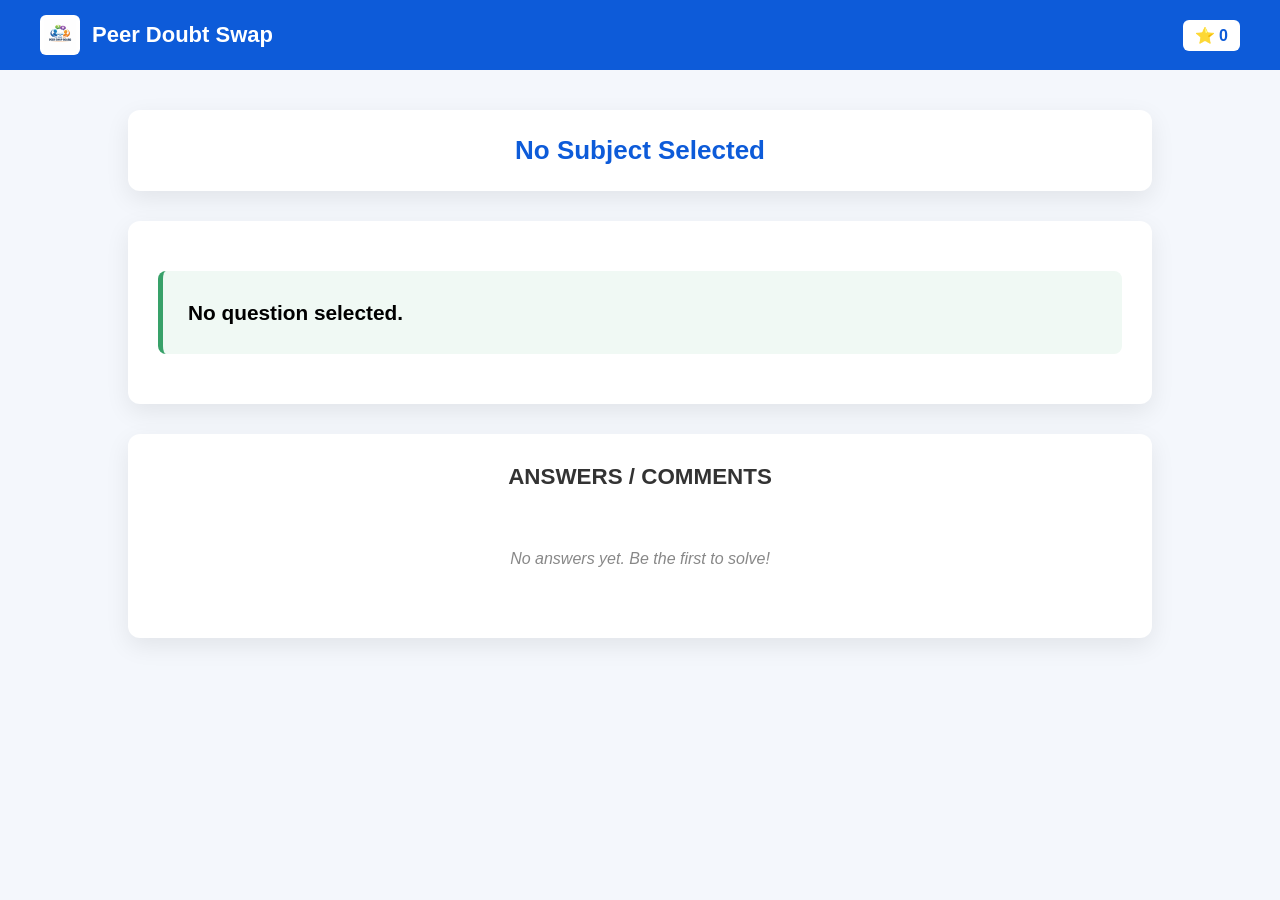
<file: html/doubtAsker2.html>
<!DOCTYPE html>
<html lang="en">
<head>
    <meta charset="UTF-8">
    <title>DOUBT VIEW | Peer Doubt Swap</title>
    <meta name="viewport" content="width=device-width, initial-scale=1.0">
    <link rel="stylesheet" href="../css/doubtAsker2.css">
</head>
<body>
    <!-- ===== HEADER ===== -->
    <div class="header">
        <div class="header-left">
            <img src="../images/logo.png" alt="Logo">
            <span>Peer Doubt Swap</span>
        </div>
        <div class="points">
            ⭐ <span id="star-count">0</span>
        </div>
    </div>

    <!-- ===== SUBJECT ===== -->
    <div class="subject-banner">
        <h2 id="display-here">No Subject Selected</h2>
    </div>

    <!-- ===== QUESTION ===== -->
    <div class="question-section">
        <div id="active-question" class="question-display"></div>
    </div>

    <!-- ===== ANSWERS ===== -->
    <div class="answers-section">
        <p class="answers-title">ANSWERS / COMMENTS</p>
        <div id="answers-list"></div>
    </div>
    <script src="../js/doubtAsker2.js"></script>
</body>
</html>
</file>
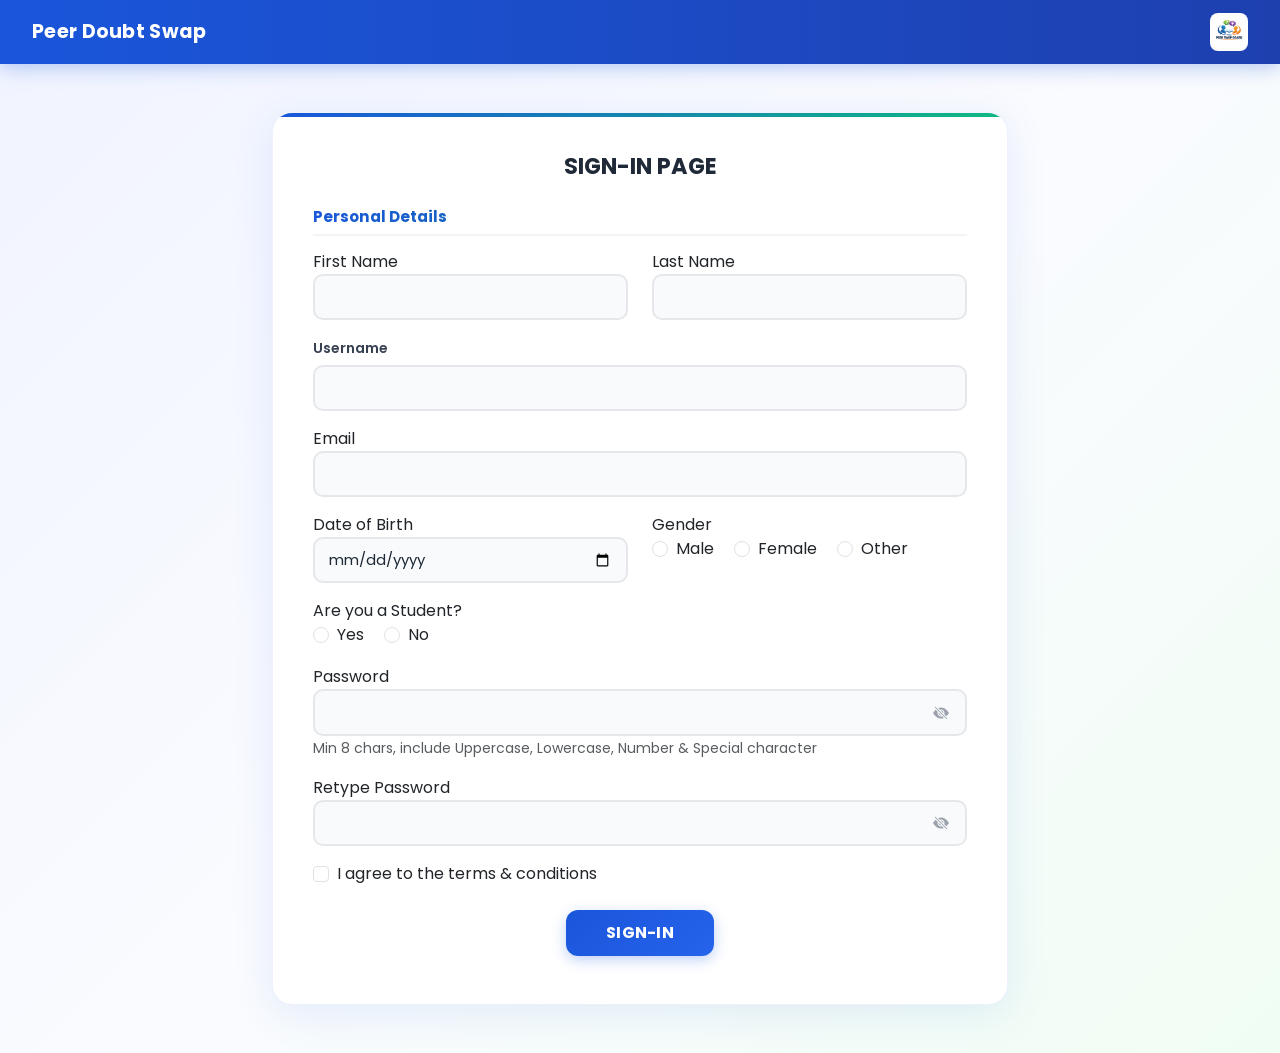
<file: html/signin.html>
<!DOCTYPE html>
<html lang="en">

<head>
  <meta charset="UTF-8">
  <title>Peer Doubt Swap - Sign In</title>
  <meta name="viewport" content="width=device-width, initial-scale=1">

  <!-- Bootstrap CSS -->
  <link href="https://cdn.jsdelivr.net/npm/bootstrap@5.3.2/dist/css/bootstrap.min.css" rel="stylesheet">
  <link rel="stylesheet" href="../css/signin.css">

</head>

<body>

  <!-- HEADER -->
  <header class="app-header d-flex justify-content-between align-items-center">
    <div class="app-title">Peer Doubt Swap</div>
    <img src="../images/logo.png" alt="Logo" class="app-logo">
  </header>

  <!-- FORM -->
  <div class="container my-5">
    <div class="row justify-content-center">
      <div class="col-lg-8 col-md-10">
        <div class="form-card">

          <h3 class="text-center mb-4">SIGN-IN PAGE</h3>

          <form id="signupForm" class="needs-validation" novalidate>

            <!-- PERSONAL DETAILS -->
            <h5 class="section-title">Personal Details</h5>

            <div class="row">
              <div class="col-md-6 mb-3">
                <label>First Name</label>
                <input type="text" class="form-control" id="firstName" pattern="^[A-Za-z]+$"
                  onkeydown="return allowOnlyLetters(event)" onpaste="return preventNonLetterPaste(event)" required>
                <div class="invalid-feedback">Letters only, no spaces.</div>
              </div>

              <div class="col-md-6 mb-3">
                <label>Last Name</label>
                <input type="text" class="form-control" id="lastName" pattern="^[A-Za-z]+$"
                  onkeydown="return allowOnlyLetters(event)" onpaste="return preventNonLetterPaste(event)" required>
                <div class="invalid-feedback">Letters only, no spaces.</div>
              </div>
            </div>

            <div class="mb-3">
              <label for="username" class="form-label">Username</label>
              <input type="text" id="username" class="form-control" onkeydown="return allowUsernameChars(event)"
                onpaste="return preventInvalidUsernamePaste(event)" required>
              <div class="invalid-feedback">
                Min 6 characters. Must contain at least one lowercase letter and one number. Underscore is optional.
              </div>
              <div id="error-username" class="invalid-feedback"></div>
            </div>

            <div class="mb-3">
              <label>Email</label>
              <input type="email" class="form-control" id="email" onkeydown="return preventSpaces(event)"
                onpaste="return preventSpacePaste(event)" required>
              <div id="error-email" class="invalid-feedback"></div>
            </div>

            <div class="row">
              <div class="col-md-6 mb-3">
                <label>Date of Birth</label>
                <input type="date" id="dob" class="form-control" required>
                <div id="error-dob" class="invalid-feedback"></div>
                <script>
                  (function () {
                    var d = new Date();
                    d.setFullYear(d.getFullYear() - 15);
                    document.getElementById('dob').max = d.toISOString().split('T')[0];
                  })();
                </script>
              </div>

              <div class="col-md-6 mb-3">
                <label>Gender</label><br>
                <div class="form-check form-check-inline">
                  <input class="form-check-input" type="radio" name="gender" value="Male" required>
                  <label class="form-check-label">Male</label>
                </div>
                <div class="form-check form-check-inline">
                  <input class="form-check-input" type="radio" name="gender" value="Female">
                  <label class="form-check-label">Female</label>
                </div>
                <div class="form-check form-check-inline">
                  <input class="form-check-input" type="radio" name="gender" value="Other">
                  <label class="form-check-label">Other</label>
                </div>
              </div>
            </div>



            <div class="mb-3">
              <label>Are you a Student?</label><br>
              <div class="form-check form-check-inline">
                <input class="form-check-input" type="radio" name="student" value="yes" required>
                <label class="form-check-label">Yes</label>
              </div>
              <div class="form-check form-check-inline">
                <input class="form-check-input" type="radio" name="student" value="no">
                <label class="form-check-label">No</label>
              </div>
            </div>

            <!-- ACADEMIC DETAILS -->
            <div id="academicSection" style="display: none;">
              <h5 class="section-title">Academic Details</h5>

              <div class="mb-3">
                <label>College Name</label>
                <div class="college-search-wrap" style="position:relative;">
                  <input type="text" class="form-control" id="collegeSearch" autocomplete="off"
                    placeholder="Search or type your college..." oninput="filterColleges()" onfocus="showCollegeList()">
                  <input type="hidden" id="collegeName">
                  <div id="collegeDropdown" class="college-dropdown"
                    style="display:none; position:absolute; top:100%; left:0; right:0; max-height:220px; overflow-y:auto; background:#fff; border:1px solid #dee2e6; border-top:none; border-radius:0 0 8px 8px; z-index:50; box-shadow:0 8px 24px rgba(0,0,0,0.12);">
                  </div>
                </div>
                <input type="text" class="form-control mt-2" id="collegeOther" placeholder="Type your college name..."
                  style="display:none;" onkeydown="return allowCollegeName(event)"
                  onpaste="return preventInvalidCollegePaste(event)">
              </div>

              <div class="row">
                <div class="col-md-6 mb-3">
                  <label>Passout Year</label>
                  <select class="form-select" id="passoutYear">
                    <option value="">-- Select Year --</option>
                    <option>2030</option>
                    <option>2029</option>
                    <option>2028</option>
                    <option>2027</option>
                    <option>2026</option>
                    <option>2025</option>
                    <option>2024</option>
                    <option>2023</option>
                    <option>2022</option>
                    <option>2021</option>
                    <option>2020</option>
                    <option>2019</option>
                    <option>2018</option>
                    <option>2017</option>
                  </select>
                </div>

                <div class="col-md-6 mb-3">
                  <label>Branch</label>
                  <select class="form-select" id="branch">
                    <option value="">-- Select Branch --</option>
                    <!-- Core Branches -->
                    <option>Computer Science and Engineering (CSE)</option>
                    <option>Computer Science (Artificial Intelligence and Machine Learning)</option>
                    <option>Computer Science (Data Science)</option>
                    <option>Computer Science (Cyber Security)</option>
                    <option>Information Technology (IT)</option>
                    <option>Electronics and Communication Engineering (ECE)</option>
                    <option>Electrical Engineering (EE)</option>
                    <option>Electrical and Electronics Engineering (EEE)</option>
                    <option>Mechanical Engineering (ME)</option>
                    <option>Civil Engineering (CE)</option>
                    <option>Chemical Engineering</option>
                    <!-- Specialized Branches -->
                    <option>Aerospace Engineering</option>
                    <option>Pharmaceutical Engineering</option>
                    <option>Engineering Physics</option>
                    <option>IT (Business Informatics)</option>
                  </select>
                </div>
              </div>
            </div>

            <div class="mb-3">
              <label>Password</label>
              <div class="password-wrapper">
                <input type="password" id="password" class="form-control" onkeydown="return preventSpaces(event)"
                  required>
                <button type="button" class="password-toggle" onclick="togglePassword('password', this)"
                  aria-label="Show password">
                  <svg xmlns="http://www.w3.org/2000/svg" width="16" height="16" fill="currentColor"
                    class="bi bi-eye-slash-fill" viewBox="0 0 16 16">
                    <path
                      d="M10.79 12.912l-1.614-1.615a3.5 3.5 0 0 1-4.474-4.474l-2.06-2.06C.938 6.278 0 8 0 8s3 5.5 8 5.5a7.029 7.029 0 0 0 2.79-.588zM5.21 3.088A7.028 7.028 0 0 1 8 2.5c5 0 8 5.5 8 5.5s-.939 1.721-2.641 3.238l-2.062-2.062a3.5 3.5 0 0 0-4.474-4.474L5.21 3.089z" />
                    <path
                      d="M5.525 7.646a2.5 2.5 0 0 0 2.829 2.829l-2.83-2.829zm4.95.708l-2.829-2.83a2.5 2.5 0 0 1 2.829 2.829zm3.171 6-12-12 .708-.708 12 12-.708.708z" />
                  </svg>
                </button>
              </div>
              <small class="text-muted">
                Min 8 chars, include Uppercase, Lowercase, Number & Special character
              </small>
              <div id="error-password" class="invalid-feedback"></div>
            </div>

            <div class="mb-3">
              <label>Retype Password</label>
              <div class="password-wrapper">
                <input type="password" id="confirmPassword" class="form-control" onkeydown="return preventSpaces(event)"
                  required>
                <button type="button" class="password-toggle" onclick="togglePassword('confirmPassword', this)"
                  aria-label="Show password">
                  <svg xmlns="http://www.w3.org/2000/svg" width="16" height="16" fill="currentColor"
                    class="bi bi-eye-slash-fill" viewBox="0 0 16 16">
                    <path
                      d="M10.79 12.912l-1.614-1.615a3.5 3.5 0 0 1-4.474-4.474l-2.06-2.06C.938 6.278 0 8 0 8s3 5.5 8 5.5a7.029 7.029 0 0 0 2.79-.588zM5.21 3.088A7.028 7.028 0 0 1 8 2.5c5 0 8 5.5 8 5.5s-.939 1.721-2.641 3.238l-2.062-2.062a3.5 3.5 0 0 0-4.474-4.474L5.21 3.089z" />
                    <path
                      d="M5.525 7.646a2.5 2.5 0 0 0 2.829 2.829l-2.83-2.829zm4.95.708l-2.829-2.83a2.5 2.5 0 0 1 2.829 2.829zm3.171 6-12-12 .708-.708 12 12-.708.708z" />
                  </svg>
                </button>
              </div>
              <div id="error-confirm" class="invalid-feedback"></div>
            </div>

            <div class="form-check mb-4">
              <input class="form-check-input" type="checkbox" required>
              <label class="form-check-label">
                I agree to the terms & conditions
              </label>
            </div>

            <div class="text-center">

              <button id="signupBtn" type="submit" class="btn btn-primary px-5"
                onclick="triggerSignupSubmit(event)">SIGN-IN</button>
              <div id="form-status" class="mt-2" style="font-size:0.9rem;font-weight:600;"></div>
            </div>

          </form>

        </div>
      </div>
    </div>
  </div>

  <script src="../js/signin.js?v=20260321-5"></script>
</body>

</html>
</file>
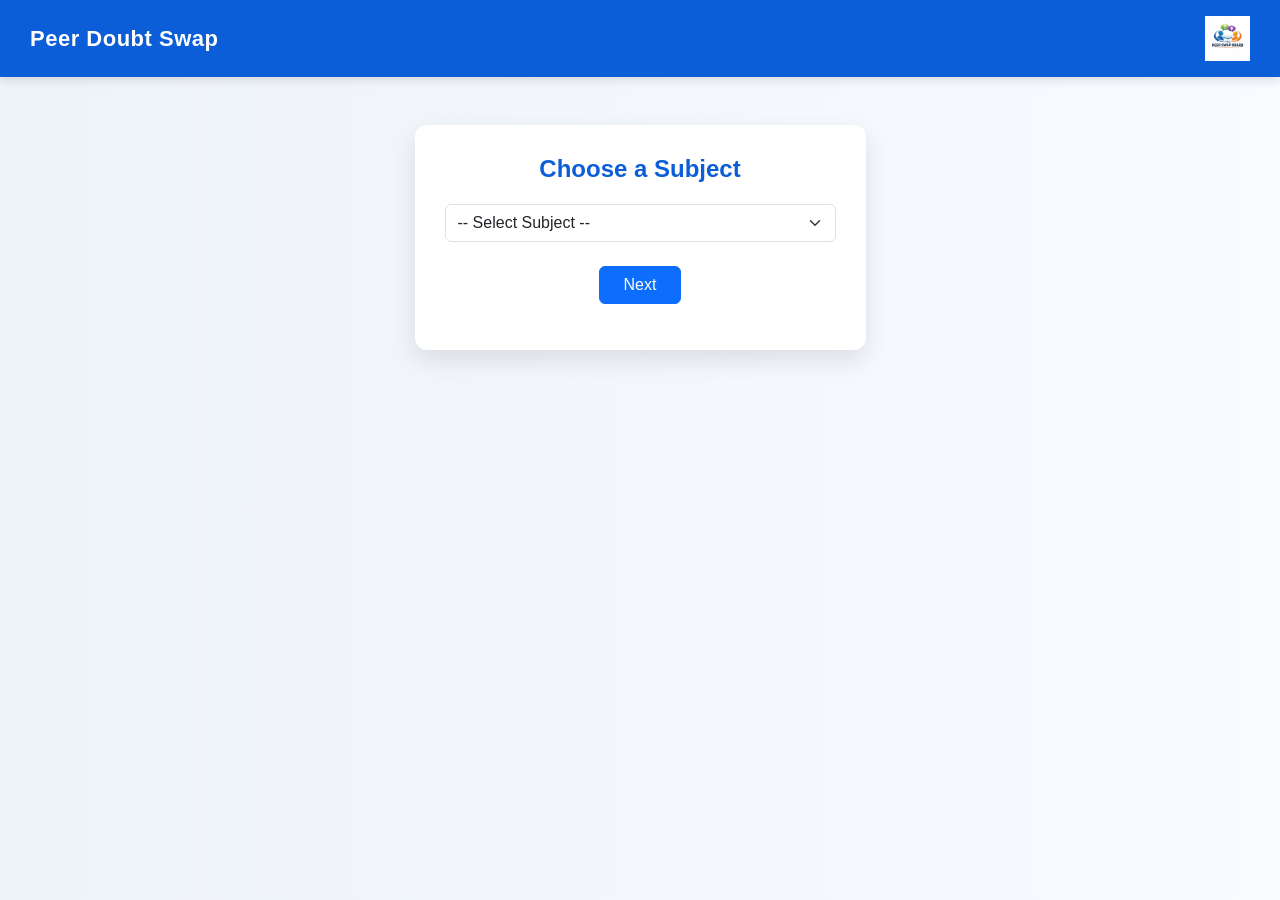
<file: html/subjectPage.html>
<html>
<head>
  <meta charset="UTF-8">
  <title>Peer Doubt Swap - Choose Subject</title>
  <meta name="viewport" content="width=device-width, initial-scale=1">

  <!-- Bootstrap CSS -->
  <link href="https://cdn.jsdelivr.net/npm/bootstrap@5.3.2/dist/css/bootstrap.min.css" rel="stylesheet">
  <link rel="stylesheet" href="../css/subjectPage.css">
</head>


<!-- HEADER -->
<header class="app-header">
  <div class="app-title">Peer Doubt Swap</div>
  <img src="../images/logo.png" alt="Logo" class="app-logo">
</header>

<!-- MAIN CONTENT -->
<div class="container my-5">
  <div class="row justify-content-center">
    <div class="col-md-6 col-lg-5">

      <div class="subject-card text-center">

        <h4 class="subject-title">Choose a Subject</h4>

        <form id="subjectForm" action="dashboard.html">
          <div class="mb-4">
            <select id="subjectSelect" class="form-select" required>
               <option value="">-- Select Subject --</option>
               <option value="C Programming">C Programming</option>
               <option value="Data Structures">Data Structures</option>
              <option value="Java">Java</option>
              <option value="Python">Python</option>
             </select>
            </div>

        <button type="submit" class="btn btn-primary px-4" >
          Next
        </button>
        </form>

      </div>

    </div>
  </div>
</div>

<script src="../js/subjectPage.js"></script>
</body>
</html>
</file>
<file: css/doubtAsker2.css>
* {
    margin: 0;
    padding: 0;
    box-sizing: border-box;
    font-family: "Segoe UI", sans-serif;
}

body {
    background: #f4f7fc;
    min-height: 100vh;
}

/* ===== HEADER (SAME AS DASHBOARD) ===== */
.header {
    background: #0d5bd9;
    color: white;
    padding: 15px 40px;
    display: flex;
    align-items: center;
    justify-content: space-between;
}

.header-left {
    display: flex;
    align-items: center;
    gap: 12px;
}

.header-left img {
    height: 40px;
    width: 40px;
    border-radius: 6px;
    background: white;
    padding: 4px;
}

.header-left span {
    font-size: 22px;
    font-weight: bold;
}

.points {
    background: white;
    color: #0d5bd9;
    padding: 6px 12px;
    border-radius: 6px;
    font-weight: 600;
}

/* ===== SUBJECT DISPLAY ===== */
.subject-banner {
    margin: 40px auto 20px;
    width: 80%;
    background: white;
    padding: 25px;
    border-radius: 12px;
    text-align: center;
    box-shadow: 0 8px 25px rgba(0, 0, 0, 0.08);
}

#display-here {
    font-size: 26px;
    color: #0d5bd9;
    font-weight: 600;
}

/* ===== QUESTION SECTION ===== */
.question-section {
    width: 80%;
    margin: 30px auto;
    background: white;
    padding: 30px;
    border-radius: 12px;
    box-shadow: 0 8px 25px rgba(0, 0, 0, 0.08);
}

.question-display {
    background: #f0f9f4;
    border-left: 5px solid #38a169;
    padding: 25px;
    margin: 20px auto;
    width: 100%;
    text-align: left;
    font-size: 1.3rem;
    font-weight: 600;
    border-radius: 8px;
    line-height: 1.6;
}

/* ===== ANSWERS SECTION ===== */
.answers-section {
    width: 80%;
    margin: 30px auto;
    background: white;
    padding: 30px;
    border-radius: 12px;
    box-shadow: 0 8px 25px rgba(0, 0, 0, 0.08);
}

.answers-title {
    text-align: center;
    font-weight: bold;
    font-size: 1.4rem;
    color: #333;
    margin-bottom: 20px;
}

#answers-list {
    margin-top: 20px;
}

.answer-box {
    background: #f9f9f9;
    border: 1px solid #ddd;
    border-left: 5px solid #38a169;
    padding: 15px;
    margin: 10px 0;
    width: 100%;
    text-align: left;
    border-radius: 5px;
    font-size: 1rem;
    line-height: 1.5;
}

.empty-state {
    text-align: center;
    padding: 40px;
    color: #888;
    font-style: italic;
}
</file>
<file: css/signin.css>
/* ══════════════════════════════════════════════
   signin.css  —  Consistent light theme
══════════════════════════════════════════════ */
@import url('https://fonts.googleapis.com/css2?family=Poppins:wght@400;500;600;700&display=swap');

body {
  background: linear-gradient(135deg, #f0f4ff 0%, #fafbff 50%, #f0fdf4 100%);
  font-family: 'Poppins', 'Segoe UI', sans-serif;
}

/* ── HEADER ─────────────────────────────────── */
.app-header {
  background: linear-gradient(90deg, #1a56db 0%, #1e40af 100%);
  padding: 0 32px;
  height: 64px;
  display: flex;
  justify-content: space-between;
  align-items: center;
  box-shadow: 0 2px 20px rgba(26, 86, 219, 0.35);
}

.app-title {
  color: #ffffff;
  font-size: 1.2rem;
  font-weight: 700;
  letter-spacing: 0.3px;
}

.app-logo {
  height: 38px;
  border-radius: 8px;
}

/* ── FORM CARD ──────────────────────────────── */
.form-card {
  background: #ffffff;
  border-radius: 20px;
  box-shadow: 0 8px 40px rgba(26, 86, 219, 0.10);
  padding: 40px;
  border: 1px solid rgba(26, 86, 219, 0.08);
  position: relative;
  overflow: hidden;
}

.form-card::before {
  content: '';
  position: absolute;
  top: 0;
  left: 0;
  right: 0;
  height: 4px;
  background: linear-gradient(90deg, #1a56db, #10b981, #1a56db);
  background-size: 200%;
  animation: shimmer 3s linear infinite;
}

@keyframes shimmer {
  0% {
    background-position: 0%
  }

  100% {
    background-position: 200%
  }
}

/* ── HEADINGS ───────────────────────────────── */
h3.text-center {
  font-weight: 700;
  color: #1f2937;
  font-size: 1.4rem;
  margin-bottom: 28px !important;
}

.section-title {
  background: linear-gradient(135deg, #1a56db, #059669);
  -webkit-background-clip: text;
  -webkit-text-fill-color: transparent;
  background-clip: text;
  font-weight: 700;
  font-size: 0.95rem;
  margin-top: 20px;
  margin-bottom: 14px;
  border-bottom: 2px solid #f3f4f6;
  padding-bottom: 8px;
}

/* ── LABELS & INPUTS ────────────────────────── */
.form-label {
  font-weight: 600;
  color: #374151;
  font-size: 0.88rem;
  margin-bottom: 5px;
}

.form-control,
.form-select {
  border-radius: 10px !important;
  border: 2px solid #e5e7eb !important;
  padding: 10px 14px !important;
  font-size: 0.93rem !important;
  font-family: 'Poppins', sans-serif !important;
  background: #f9fafb !important;
  color: #1f2937 !important;
  transition: border-color 0.25s, box-shadow 0.25s !important;
}

.form-control:focus,
.form-select:focus {
  border-color: #1a56db !important;
  box-shadow: 0 0 0 3px rgba(26, 86, 219, 0.12) !important;
  background: white !important;
  outline: none !important;
}

/* Submit button */
.btn-primary {
  background: linear-gradient(135deg, #1a56db, #2563eb) !important;
  border: none !important;
  border-radius: 12px !important;
  padding: 11px 40px !important;
  font-family: 'Poppins', sans-serif !important;
  font-weight: 700 !important;
  font-size: 1rem !important;
  box-shadow: 0 4px 14px rgba(26, 86, 219, 0.28) !important;
  transition: transform 0.2s, box-shadow 0.2s !important;
  letter-spacing: 0.3px !important;
}

.btn-primary:hover {
  transform: translateY(-2px) !important;
  box-shadow: 0 8px 24px rgba(26, 86, 219, 0.38) !important;
}

.btn-primary:active {
  transform: translateY(0) !important;
}

/* ── PASSWORD TOGGLE ────────────────────────── */
.password-wrapper {
  position: relative;
  width: 100%;
}

.password-wrapper .form-control {
  padding-right: 42px !important;
}

.password-toggle {
  position: absolute;
  top: 50%;
  right: 12px;
  transform: translateY(-50%);
  background: none;
  border: none;
  color: #9ca3af;
  cursor: pointer;
  display: flex;
  align-items: center;
  z-index: 5;
  transition: color 0.2s;
}

.password-toggle:focus {
  outline: none;
}

.password-toggle:hover {
  color: #1a56db;
}
</file>
<file: css/subjectPage.css>
body {
  background: linear-gradient(to right, #eef3f8, #f8fbff);
  font-family: "Segoe UI", "Roboto", "Helvetica Neue", Arial, sans-serif;
  margin: 0;
}

/* Header */
.app-header {
  background-color: #0b5ed7;
  padding: 16px 30px;
  display: flex;
  justify-content: space-between;
  align-items: center;
  box-shadow: 0 2px 10px rgba(0,0,0,0.15);
}

.app-title {
  color: #ffffff;
  font-size: 22px;
  font-weight: 700;
  letter-spacing: 0.5px;
}

.app-logo {
  height: 45px;
}

/* Card */
.subject-card {
  background: #ffffff;
  border-radius: 12px;
  padding: 30px;
  box-shadow: 0 10px 25px rgba(0,0,0,0.1);
}

.subject-title {
  color: #0b5ed7;
  font-weight: 600;
  margin-bottom: 20px;
}
</file>
